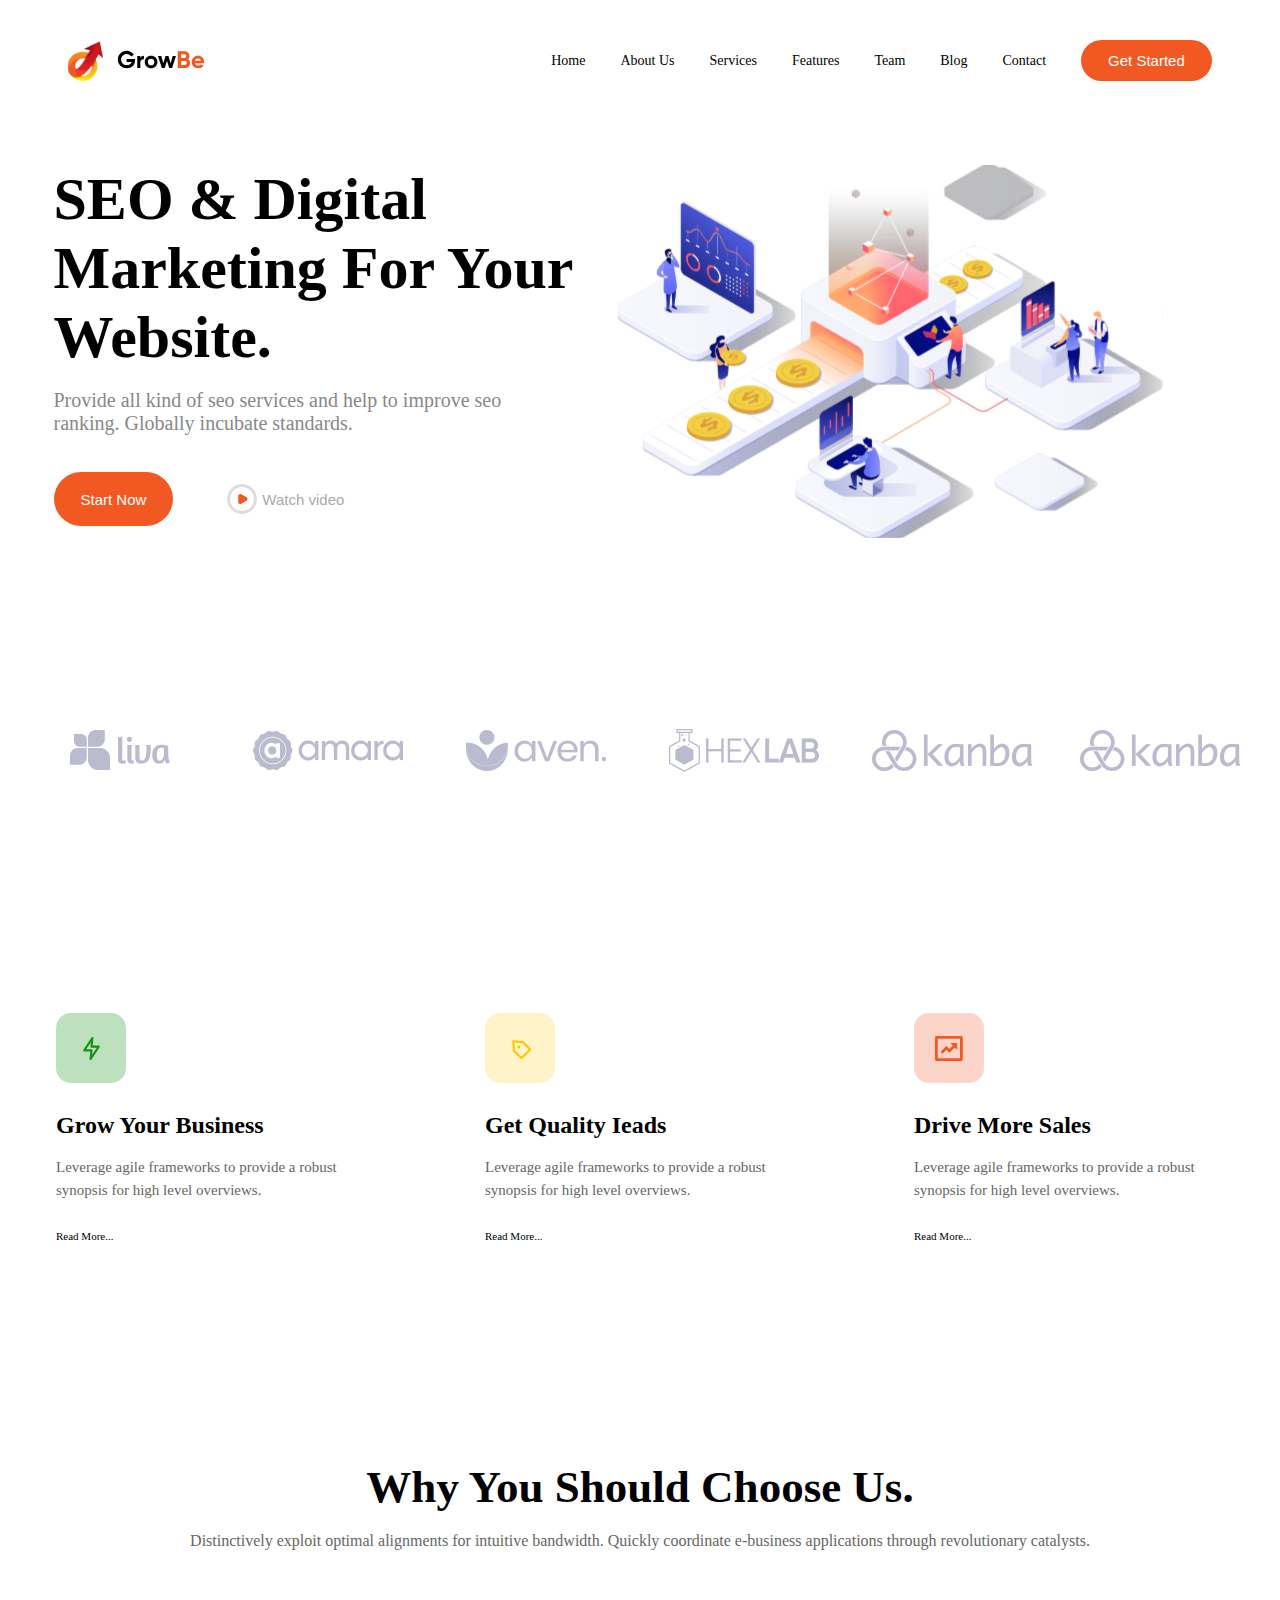
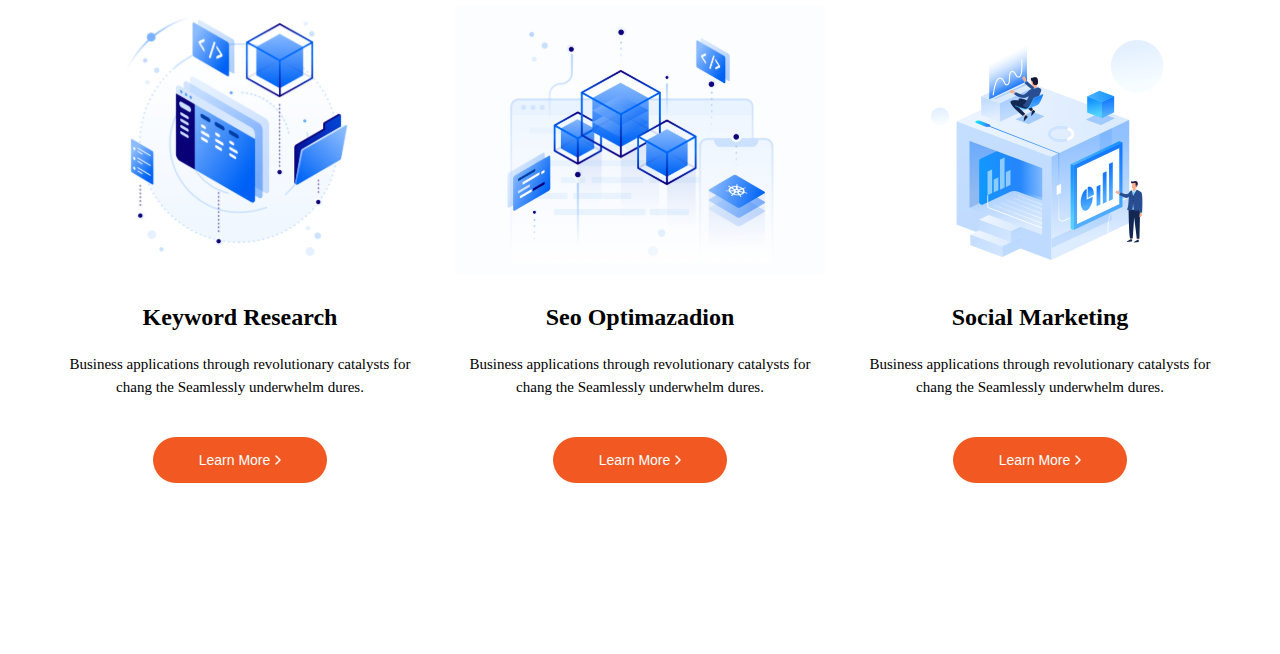
<file: index.html>
<!DOCTYPE html>
<html lang="en">
  <head>
    <meta charset="UTF-8" />
    <meta name="viewport" content="width=device-width, initial-scale=1.0" />
    <title>Document</title>
    <link rel="stylesheet" href="style.css" />
  </head>
  <body>
    <div class="top">
        <div class="header">
          <img src="../img/Logo.svg" alt="" />
          <div class="header__nav">
            <a class="header__link" href="#">Home</a>
            <a class="header__link" href="#">About Us</a>
            <a class="header__link" href="#">Services</a>
            <a class="header__link" href="#">Features</a>
            <a class="header__link" href="#">Team</a>
            <a class="header__link" href="#">Blog</a>
            <a class="header__link" href="#">Contact</a>
            <button class="btn-top">Get Started</button>
          </div>
        </div>
      </div>

      <div class="top__content">
        <div class="top__info">
          <h1 class="title">SEO & Digital Marketing For Your Website.</h1>
          <p class="text">
            Provide all kind of seo services and help to improve seo ranking.
            Globally incubate standards.
          </p>
          <div class="top__btn">
            <button class="btn">Start Now</button>
            <button class="btn btn-non">
              <svg
                width="30"
                height="30"
                viewBox="0 0 30 30"
                fill="none"
                xmlns="http://www.w3.org/2000/svg"
              >
                <path
                  d="M19.5 13.2679C20.8333 14.0378 20.8333 15.9623 19.5 16.7321L14.25 19.7631C12.9167 20.5329 11.25 19.5707 11.25 18.0311L11.25 11.9689C11.25 10.4293 12.9167 9.46706 14.25 10.2369L19.5 13.2679Z"
                  fill="#F25822"
                />
                <circle
                  cx="15"
                  cy="15"
                  r="13.5"
                  stroke="#DDDDDD"
                  stroke-width="3"
                />
              </svg>
              Watch video
            </button>
          </div>
        </div>
        <img class="image" src="../img/Image.svg" alt="" />
      </div>
      <div class="top__icon">
        <img src="../img/1.svg" alt="" />
        <img src="../img/2.svg" alt="" />
        <img src="../img/3.svg" alt="" />
        <img src="../img/4.svg" alt="" />
        <img src="../img/5.svg" alt="" />
        <img src="../img/6.svg" alt="" />
      </div>
    </div>
    <div class="content">
      <div class="item">
        <img src="img/icon1.svg" alt="">
        <h3 class="item__header">Grow Your Business</h3>
        <p class="item__text">Leverage agile frameworks to provide a robust synopsis for high level overviews.</p>
        <a href="#" class="item__link">Read More...</a>
      </div>
      <div class="item">
        <img src="img/icon2.svg" alt="">
        <h3 class="item__header">Get Quality Ieads</h3>
        <p class="item__text">Leverage agile frameworks to provide a robust synopsis for high level overviews.</p>
        <a href="#" class="item__link">Read More...</a>
      </div>
      <div class="item">
        <img src="img/icon3.svg" alt="">
        <h3 class="item__header">Drive More Sales</h3>
        <p class="item__text">Leverage agile frameworks to provide a robust synopsis for high level overviews.</p>
        <a href="#" class="item__link">Read More...</a>
      </div>
    </div>
    <div class="box">
    <div class="head">
      <h1 class="h">Why You Should Choose Us.</h1>
      <p class="p">Distinctively exploit optimal alignments for intuitive bandwidth. Quickly coordinate e-business applications through revolutionary catalysts.</p>
    </div>
    <div class="cart">
      <div class="cart__items">
        <img src="img/illustration1.svg" alt="" class="cart__img">
        <h3 class="cart__title">Keyword Research</h3>
        <p class="cart__text">Business applications through revolutionary catalysts for chang the Seamlessly underwhelm dures.</p>
        <button class="cart__button">Learn More
          <svg width="6" height="10" viewBox="0 0 6 10" fill="none" xmlns="http://www.w3.org/2000/svg">
          <path d="M1 9L5 5L1 1" stroke="white" stroke-width="1.5"  stroke-linecap="round"stroke-linejoin="round"/>
          </svg>
        </button>
      </div>
      <div class="cart__items">
        <img src="img/illustration2.svg" alt="" class="cart__img">
        <h3 class="cart__title">Seo Optimazadion</h3>
        <p class="cart__text">Business applications through revolutionary catalysts for chang the Seamlessly underwhelm dures.</p>
        <button class="cart__button">Learn More<svg width="6" height="10" viewBox="0 0 6 10"     fill="none" xmlns="http://www.w3.org/2000/svg">
          <path d="M1 9L5 5L1 1" stroke="white" stroke-width="1.5" stroke-linecap="round" stroke-linejoin="round"/>
          </svg>
          </button>
      </div>
      <div class="cart__items">
        <img src="img/illustration3.svg" alt="" class="cart__img">
        <h3 class="cart__title">Social Marketing</h3>
        <p class="cart__text">Business applications through revolutionary catalysts for chang the Seamlessly underwhelm dures.</p>
        <button class="cart__button">Learn More
          <svg width="6" height="10" viewBox="0 0 6 10" fill="none" xmlns="http://www.w3.org/2000/svg">
          <path d="M1 9L5 5L1 1" stroke="white" stroke-width="1.5" stroke-linecap="round" stroke-linejoin="round"/>
          </svg>
        </button>
        </div>
      </div>
    </div>
    </div>
  </div>
  </body>
</html>
</file>
<file: style.css>
* {
  margin: 0;
  padding: 0;
}
a {
  text-decoration: none;
}
.header {
  padding-top: 40px;
  padding-bottom: 84px;
  display: flex;
  justify-content: center;
  flex-wrap: wrap;
  align-items: center;
  gap: 346px;
}
.header__nav {
  display: flex;
  gap: 35px;
  align-items: center;
}
.title {
  margin-bottom: 17px;
  font-size: 60px;
}
.text {
  font-size: 20px;
  color: #888888;
  width: 466px;
}
.top__btn {
  display: flex;
  gap: 27px;
  flex-direction: row;
  flex-wrap: wrap;
}
.btn {
  margin-top: 37px;
  outline: none;
  border-radius: 50px;
  padding: 12px 27px;
  background: #f25822;
  border: none;
  color: white;
  font-size: 15px;
}
.btn-top {
  outline: none;
  border-radius: 50px;
  padding: 12px 27px;
  background: #f25822;
  border: none;
  color: white;
  font-size: 15px;
}
.btn-non {
  background: rgb(255, 255, 255);
  color: #aaaaaa;
  display: flex;
  gap: 5px;
  align-items: center;
}
.top__info {
  margin-bottom: 103px;
  width: 522px;
}
.top__icon {
  padding: 97px 0;
  justify-content: center;
  flex-wrap: wrap;
  display: flex;
  gap: 48px;
}

.header__link {
  font-size: 14px;
  gap: 30px;
  color: black;
}
.top__content {
  display: flex;
  align-items: flex-start;
  gap: 40px;
  justify-content: center;
}
.content {
  display: grid;
  justify-content: center;
  gap: 59px;
  margin: 100px 0;
  grid-template-columns: repeat(3, 370px);
  flex-wrap: wrap;
}
.item {
  box-shadow: 30px black;
  padding: 40px 0 25px 30px;
}
.item:hover {
  box-shadow: 0 1px 1px rgba(0, 0, 0, 0.12), 0 2px 2px rgba(0, 0, 0, 0.12),
    0 4px 4px rgba(0, 0, 0, 0.12), 0 8px 8px rgba(0, 0, 0, 0.1),
    0 16px 16px rgba(0, 0, 0, 0.1);
}
.item__header {
  font-size: 24px;
  margin-top: 25px;
  margin-bottom: 17px;
}
.item__text {
  font-size: 15px;
  color: #666666;
  margin-bottom: 25px;
  width: 310px;
  line-height: 150%;
}
.item__link {
  font-size: 11px;
  color: black;
}
.box {
  margin-bottom: 100px;
}
.head {
  display: flex;
  flex-direction: column;
  align-items: center;
  padding: 92px 0 55px 0;
  flex-wrap: wrap;
}
.h {
  font-size: 45px;
  margin-bottom: 19px;
}
.p {
  font-size: 16px;
  color: #666666;
}
.cart {
  display: flex;
  gap: 30px;
  flex-wrap: wrap;
  justify-content: center;
}
.cart__items {
  width: 370px;
  height: 549px;
}
.cart__items:hover {
  box-shadow: 0 1px 1px rgba(0, 0, 0, 0.12), 0 2px 2px rgba(0, 0, 0, 0.12),
    0 4px 4px rgba(0, 0, 0, 0.12), 0 8px 8px rgba(0, 0, 0, 0.1),
    0 16px 16px rgba(0, 0, 0, 0.1);
}
.cart__title {
  margin: 25px 0 22px 0;
  font-size: 24px;
  text-align: center;
}
.cart__img {
  width: 370px;
  height: 270px;
}
.cart__text {
  line-height: 150%;
  font-size: 15px;
  margin-bottom: 39px;
  text-align: center;
}
.cart__button {
  margin: 0 auto;
  display: block;
  border: none;
  background: #f25822;
  padding: 15px 46px;
  border-radius: 50px;
  color: white;
  font-size: 14px;
  display: flex;
  gap: 5px;
  align-items: center;
}
</file>
